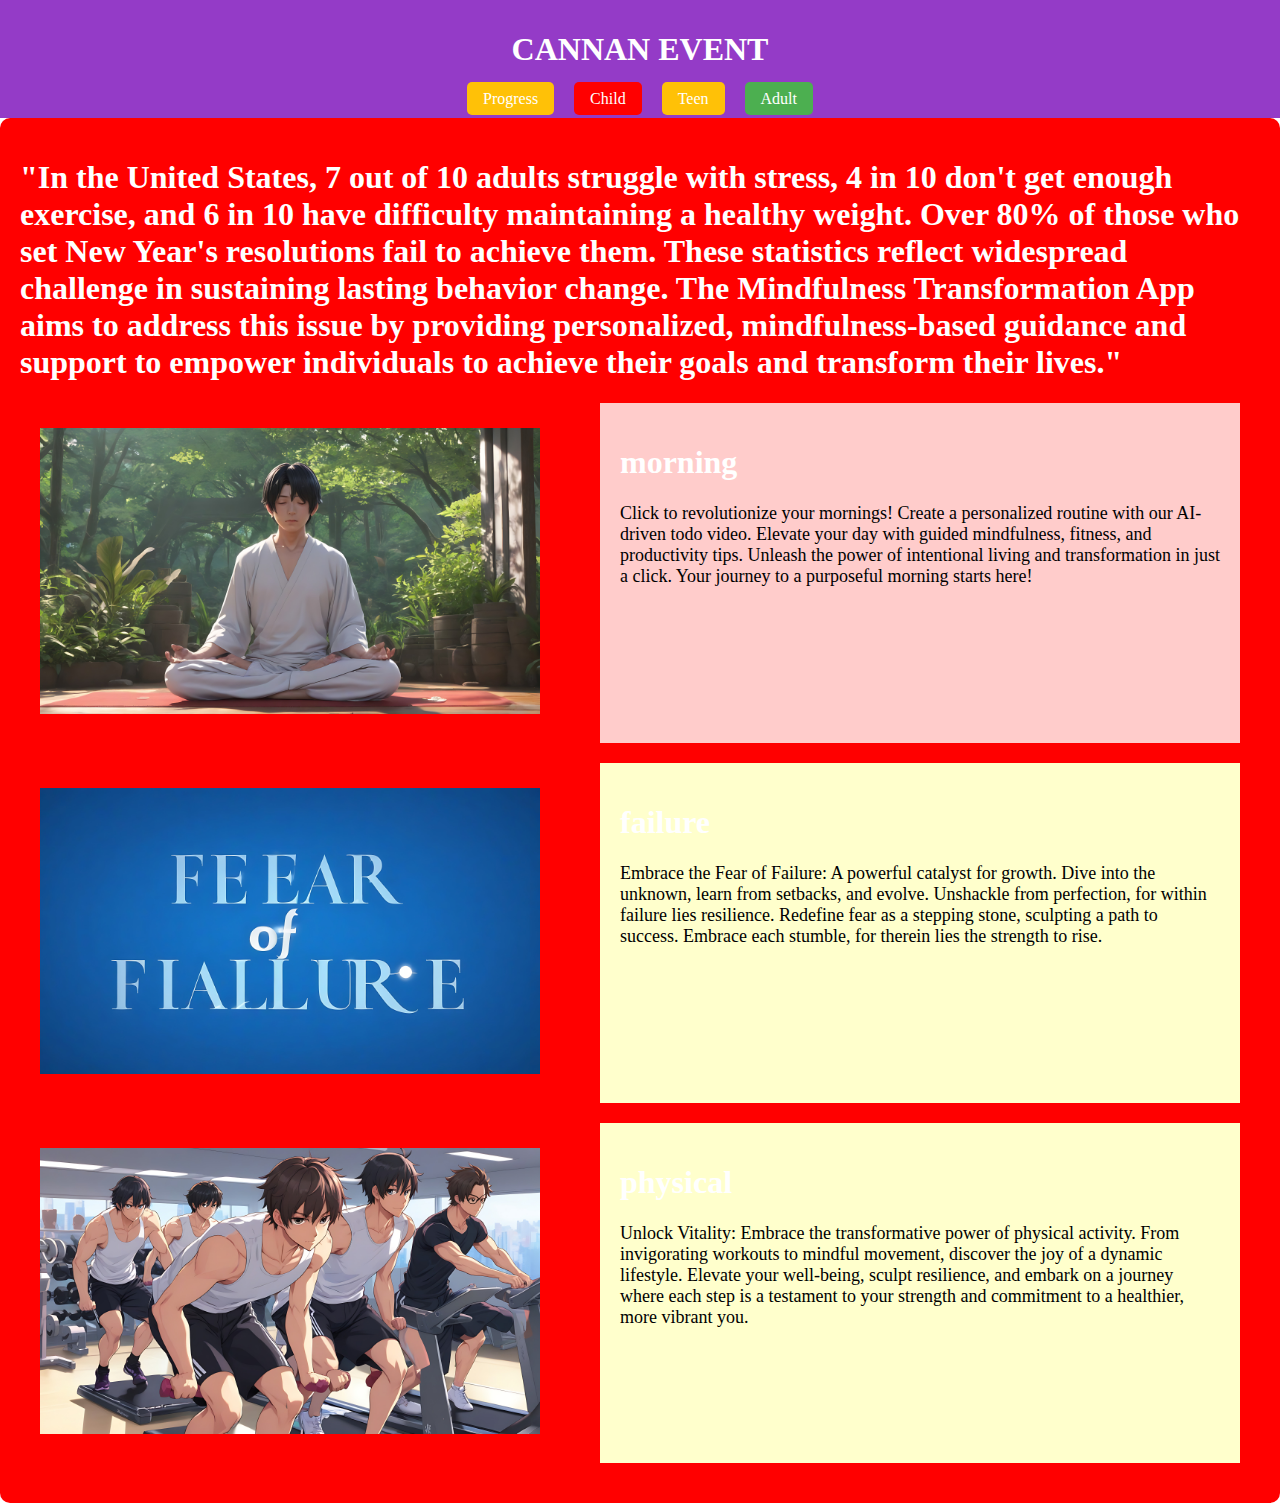
<file: g/adult.html>
<!DOCTYPE html>
<html lang="en">
<head>
    <meta charset="UTF-8">
    <meta name="viewport" content="width=device-width, initial-scale=1.0">
    <title>CANNAN EVENT</title>
    <link rel="stylesheet" href="2.css">
    <style>
        .red-box {
            background-color: red;
            padding: 20px;
            border-radius: 10px;
        }
        h1 {
            color: white; /* Set text color to contrast with red background */
        }

        .image-container {
            display: flex;
            justify-content: space-between;
            align-items: center;
            margin: 20px;
        }

        .left-image img {
            width: 500px; /* Adjust as needed */
            height: auto; /* Maintain aspect ratio */
        }

        .right-text {
            max-width: 600px; /* Adjust as needed */
            background-color: #ffcccb; /* Light Red for the first text */
            padding: 20px;
            height: 300px; /* Adjust as needed */
        }

        .second-container .right-text {
            background-color: #ffffcc; /* Light Yellow for the second text */
        }
    </style>
</head>

<body>
    <div class="top-bar">
        <h1>CANNAN EVENT</h1>
        <ul class="nav-links">
            <li><a href="do to.html" class="yellow">Progress</a></li>
            <li><a href="child.html" class="red">Child</a></li>
            <li><a href="teen.html" class="yellow">Teen</a></li>
            <li><a href="adult.html" class="green">Adult</a></li>
        </ul>
    </div>
    <div class="red-box">
        <h1>"In the United States, 7 out of 10 adults struggle with stress, 
            4 in 10 don't get enough exercise, and 6 in 10 have difficulty maintaining a healthy weight. 
            Over 80% of those who set New Year's resolutions fail to achieve them. These statistics reflect 
            widespread challenge in sustaining lasting behavior change. The Mindfulness Transformation App aims
            to address this issue by providing personalized, mindfulness-based guidance and support to empower 
            individuals to achieve their goals and transform their lives."
        </h1>
        <div class="image-container">
            <div class="left-image">
                <a href="morn.html">
                    <img src="ima/morn.jpg" alt="Image 1">
                </a>
            </div>
            <div class="right-text">
                <h1>morning</h1>
                <p style="font-size: 18px;">Click to revolutionize your mornings! Create a personalized routine with our AI-driven todo video.
                    Elevate your day with guided mindfulness, fitness, and productivity tips. 
                    Unleash the power of intentional living and transformation in just a click. Your journey to a purposeful morning starts here!
                </p>
            </div>
        </div>

        <div class="image-container second-container">
            <div class="left-image">
                <a href="fear.html">
                    <img src="ima/fear.jpg" alt="Image 3">
                </a>
            </div>
            <div class="right-text">
                <h1>failure</h1>
                <p style="font-size: 18px;">Embrace the Fear of Failure: A powerful catalyst for growth. 
                    Dive into the unknown, learn from setbacks, and evolve. Unshackle from perfection,
                    for within failure lies resilience.
                    Redefine fear as a stepping stone, sculpting a path to success. Embrace each stumble,
                    for therein lies the strength to rise.
                </p>
            </div>
        </div>
        
        <div class="image-container second-container">
            <div class="left-image">
                <a href="physical.html">
                    <img src="ima/physical.jpg" alt="Image 3">
                </a>
            </div>
            <div class="right-text">
                <h1>physical</h1>
                <p style="font-size: 18px;">Unlock Vitality: Embrace the transformative power of physical activity.
                    From invigorating workouts to mindful movement, discover the joy of a dynamic lifestyle. Elevate your well-being, 
                    sculpt resilience, and embark on a journey where each step is a testament to your strength and commitment to a healthier,
                    more vibrant you.
                </p>
            </div>
        </div>
    
</body>
</html>
</file>
<file: g/2.css>
/* Your existing styles */

body {
    margin: 0;
}

#bg-video {
    position: fixed;
    top: 0;
    left: 0;
    width: 100%;
    height: 100%;
    object-fit: cover;
    z-index: -1;
}

.top-bar {
    background-color: rgba(121, 10, 185, 0.8);
    color: #fff;
    text-align: center;
    padding: 10px;
    position: relative;
    z-index: 1;
}

.nav-links {
    display: flex;
    justify-content: center;
    list-style: none;
    padding: 0;
    margin: 0;
}

.nav-links li {
    margin: 0 10px;
}

.nav-links a {
    text-decoration: none;
    color: #fff;
    padding: 8px 16px;
    border-radius: 5px;
}

.nav-links .red {
    background-color: #ff0000;
}

.nav-links .yellow {
    background-color: #ffc107;
}

.nav-links .green {
    background-color: #4CAF50;
}

#user-input-table {
    max-width: 800px;
    margin: 20px auto;
    padding: 20px;
    border: 1px solid #ccc;
    border-radius: 10px;
    background-color: #f8f8f8;
}

#user-input-table h2 {
    color: #333;
}

form {
    display: flex;
    flex-wrap: wrap;
    justify-content: space-between;
    margin-bottom: 20px;
}

label {
    width: 45%;
    margin-bottom: 10px;
}

input {
    width: 100%;
    padding: 8px;
    box-sizing: border-box;
    margin-bottom: 10px;
}

button {
    background-color: #2196F3;
    color: #fff;
    padding: 10px;
    border: none;
    border-radius: 5px;
    cursor: pointer;
}

button:hover {
    background-color: #1565C0;
}

table {
    width: 100%;
    border-collapse: collapse;
    margin-top: 20px;
}

th, td {
    padding: 10px;
    border: 1px solid #ccc;
    text-align: left;
}
</file>
